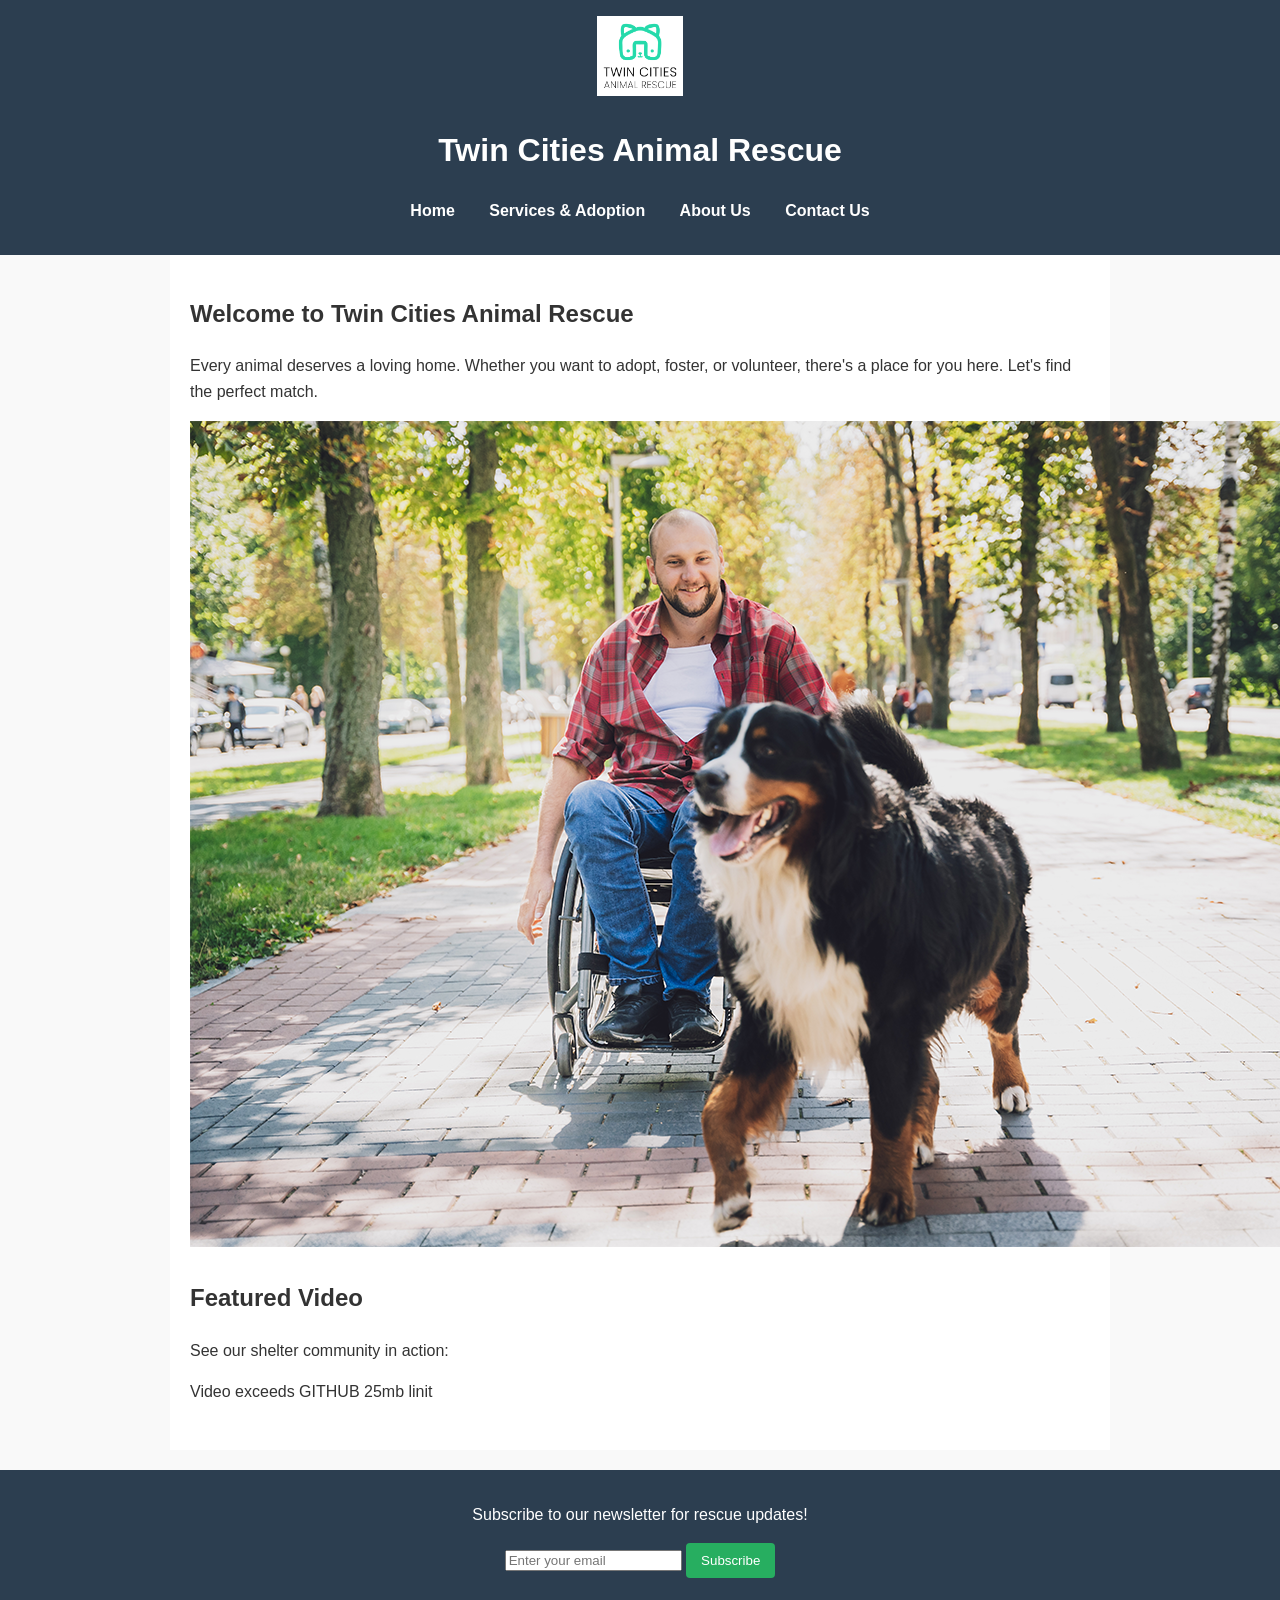
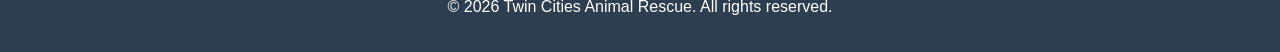
<file: index.html>
<!DOCTYPE html>
<html lang="en">
<head>
    <meta charset="UTF-8">
    <title>Twin Cities Animal Rescue - Home</title>
    <link rel="stylesheet" href="styles.css">
</head>
<body>
    <header>
        <img src="rescue-logo_c.png" alt="Twin Cities Animal Rescue Logo">
        <h1>Twin Cities Animal Rescue</h1>
        <nav>
            <ul>
                <li><a href="index.html">Home</a></li>
                <li><a href="services.html">Services & Adoption</a></li>
                <li><a href="about.html">About Us</a></li>
                <li><a href="contact.html">Contact Us</a></li>
            </ul>
        </nav>
    </header>
    <main>
        <section>
            <h2>Welcome to Twin Cities Animal Rescue</h2>
            <p>Every animal deserves a loving home. Whether you want to adopt, foster, or volunteer, there's a place for you here. Let's find the perfect match.</p>
            <picture>
                <source media="(min-width: 768px)" srcset="rescue-feature-large_c.png">
                <img src="rescue-feature-small_c.png" alt="Man in a wheelchair smiling while walking a Bernese Mountain Dog outdoors">
            </picture>
        </section>
        <section>
            <h2>Featured Video</h2>
            <p>See our shelter community in action:</p>
            <p>Video exceeds GITHUB 25mb linit</p>
        </section>
    </main>
    <footer>
        <p>Subscribe to our newsletter for rescue updates!</p>
        <input type="email" id="sub-email" placeholder="Enter your email">
        <button id="sub-btn" type="button">Subscribe</button>
        <p>&copy; 2026 Twin Cities Animal Rescue. All rights reserved.</p>
    </footer>

    <script>
        document.getElementById('sub-btn').addEventListener('click', function() {
            const emailInput = document.getElementById('sub-email').value;
            if (emailInput && emailInput.includes('@')) {
                alert('Thank you for subscribing, ' + emailInput + '!');
                document.getElementById('sub-email').value = '';
            } else {
                alert('Please enter a valid email address.');
            }
        });
    </script>
</body>
</html>
</file>
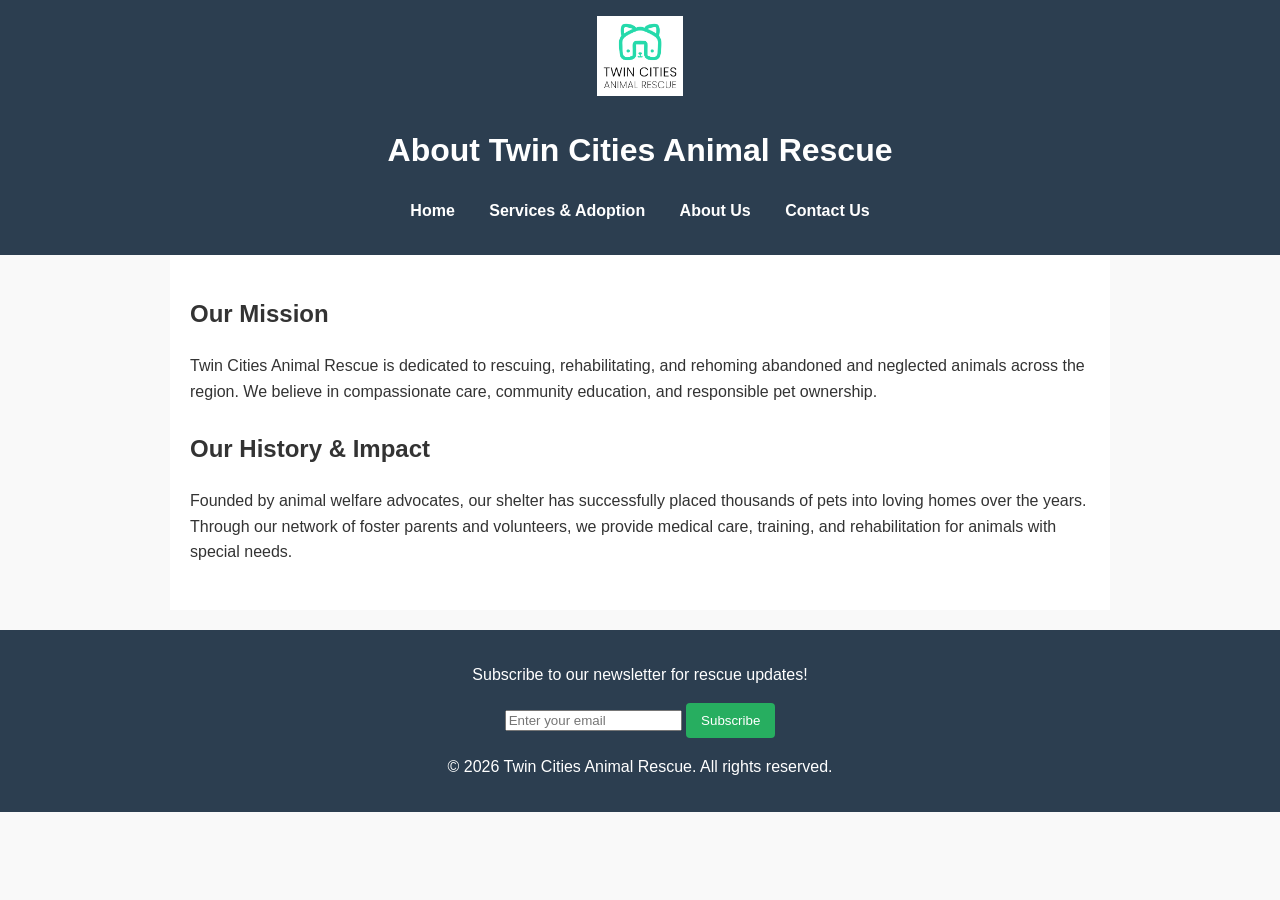
<file: about.html>
<!DOCTYPE html>
<html lang="en">
<head>
    <meta charset="UTF-8">
    <title>Twin Cities Animal Rescue - About Us</title>
    <link rel="stylesheet" href="styles.css">
</head>
<body>
    <header>
        <img src="rescue-logo_c.png" alt="Twin Cities Animal Rescue Logo">
        <h1>About Twin Cities Animal Rescue</h1>
        <nav>
            <ul>
                <li><a href="index.html">Home</a></li>
                <li><a href="services.html">Services & Adoption</a></li>
                <li><a href="about.html">About Us</a></li>
                <li><a href="contact.html">Contact Us</a></li>
            </ul>
        </nav>
    </header>
    <main>
        <section>
            <h2>Our Mission</h2>
            <p>Twin Cities Animal Rescue is dedicated to rescuing, rehabilitating, and rehoming abandoned and neglected animals across the region. We believe in compassionate care, community education, and responsible pet ownership.</p>
        </section>
        <section>
            <h2>Our History & Impact</h2>
            <p>Founded by animal welfare advocates, our shelter has successfully placed thousands of pets into loving homes over the years. Through our network of foster parents and volunteers, we provide medical care, training, and rehabilitation for animals with special needs.</p>
        </section>
    </main>
    <footer>
        <p>Subscribe to our newsletter for rescue updates!</p>
        <input type="email" id="sub-email" placeholder="Enter your email">
        <button id="sub-btn" type="button">Subscribe</button>
        <p>&copy; 2026 Twin Cities Animal Rescue. All rights reserved.</p>
    </footer>

    <script>
        document.getElementById('sub-btn').addEventListener('click', function() {
            const emailInput = document.getElementById('sub-email').value;
            if (emailInput && emailInput.includes('@')) {
                alert('Thank you for subscribing, ' + emailInput + '!');
                document.getElementById('sub-email').value = '';
            } else {
                alert('Please enter a valid email address.');
            }
        });
    </script>
</body>
</html>
</file>
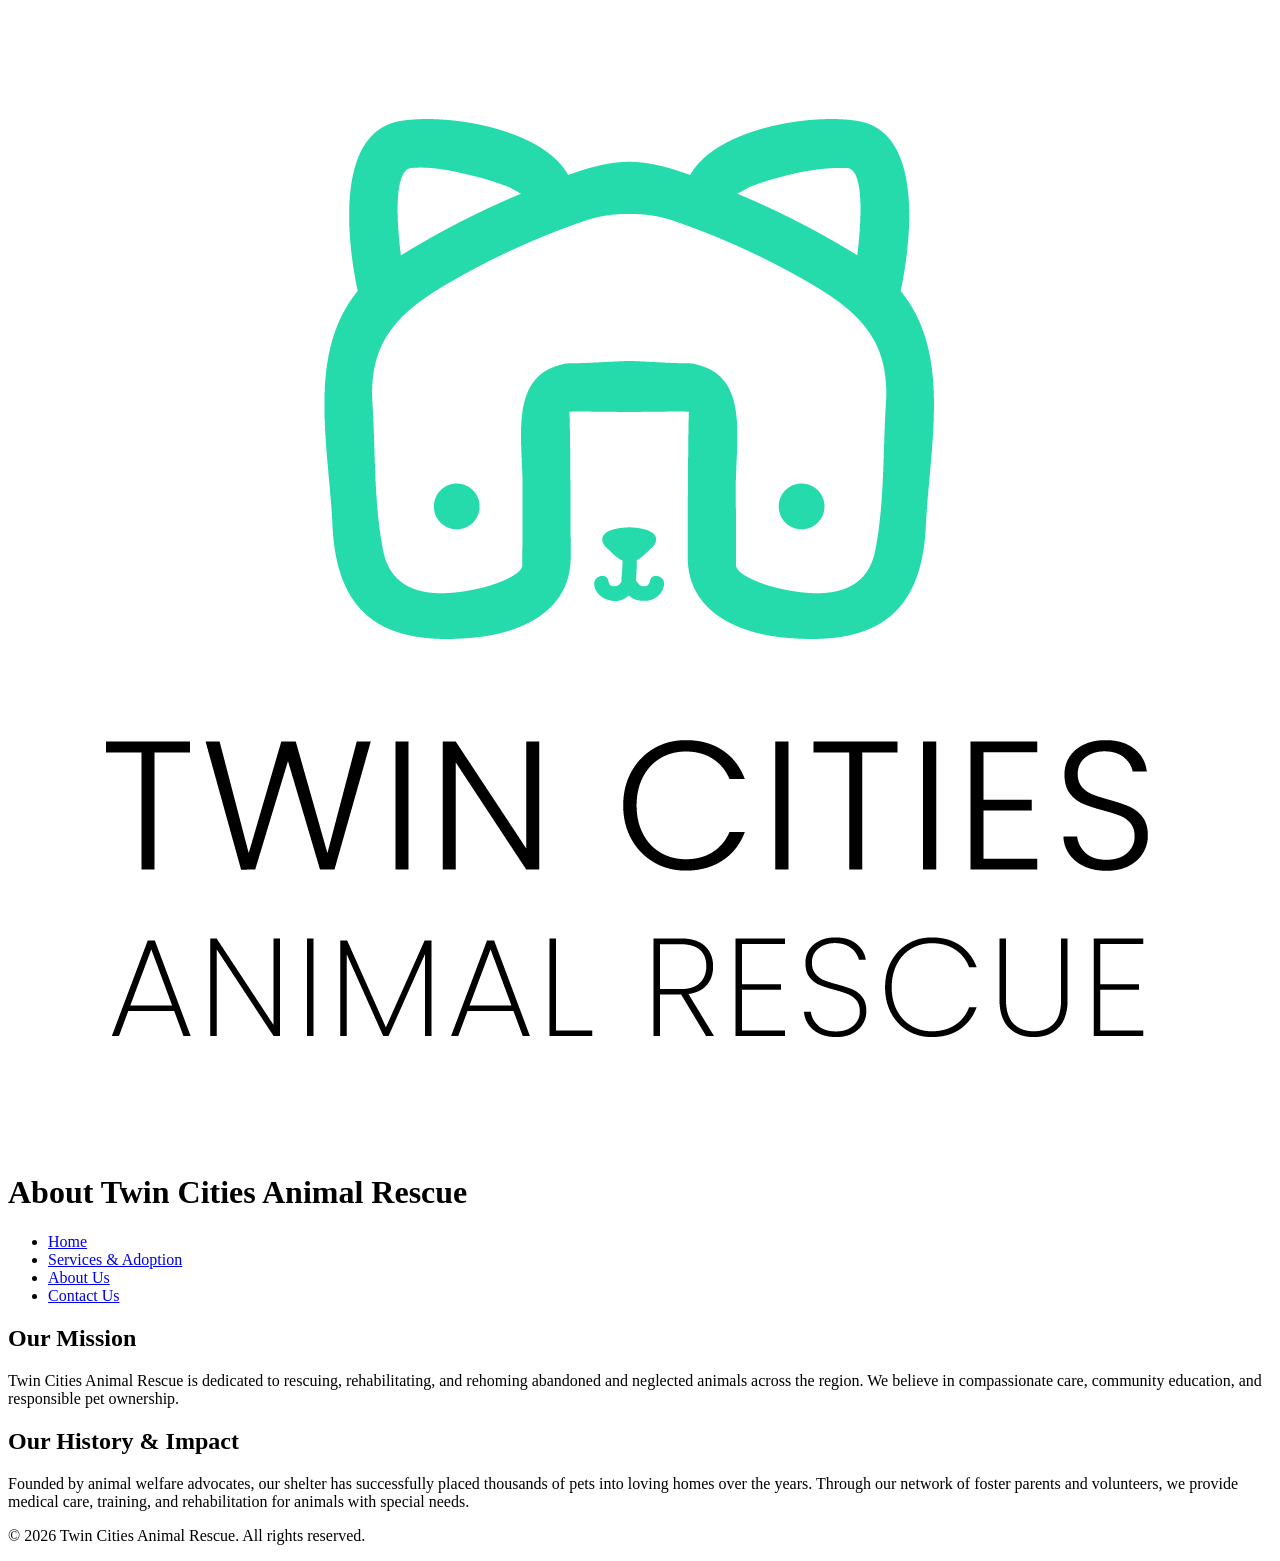
<file: about_v1.html>
<!DOCTYPE html>
<html lang="en">
<head>
    <meta charset="UTF-8">
    <title>Twin Cities Animal Rescue - About Us</title>
</head>
<body>
    <header>
        <img src="rescue-logo_c.png" alt="Twin Cities Animal Rescue Logo">
        <h1>About Twin Cities Animal Rescue</h1>
        <nav>
            <ul>
                <li><a href="index.html">Home</a></li>
                <li><a href="services.html">Services & Adoption</a></li>
                <li><a href="about.html">About Us</a></li>
                <li><a href="contact.html">Contact Us</a></li>
            </ul>
        </nav>
    </header>
    <main>
        <section>
            <h2>Our Mission</h2>
            <p>Twin Cities Animal Rescue is dedicated to rescuing, rehabilitating, and rehoming abandoned and neglected animals across the region. We believe in compassionate care, community education, and responsible pet ownership.</p>
        </section>
        <section>
            <h2>Our History & Impact</h2>
            <p>Founded by animal welfare advocates, our shelter has successfully placed thousands of pets into loving homes over the years. Through our network of foster parents and volunteers, we provide medical care, training, and rehabilitation for animals with special needs.</p>
        </section>
    </main>
    <footer>
        <p>&copy; 2026 Twin Cities Animal Rescue. All rights reserved.</p>
    </footer>
</body>
</html>
</file>
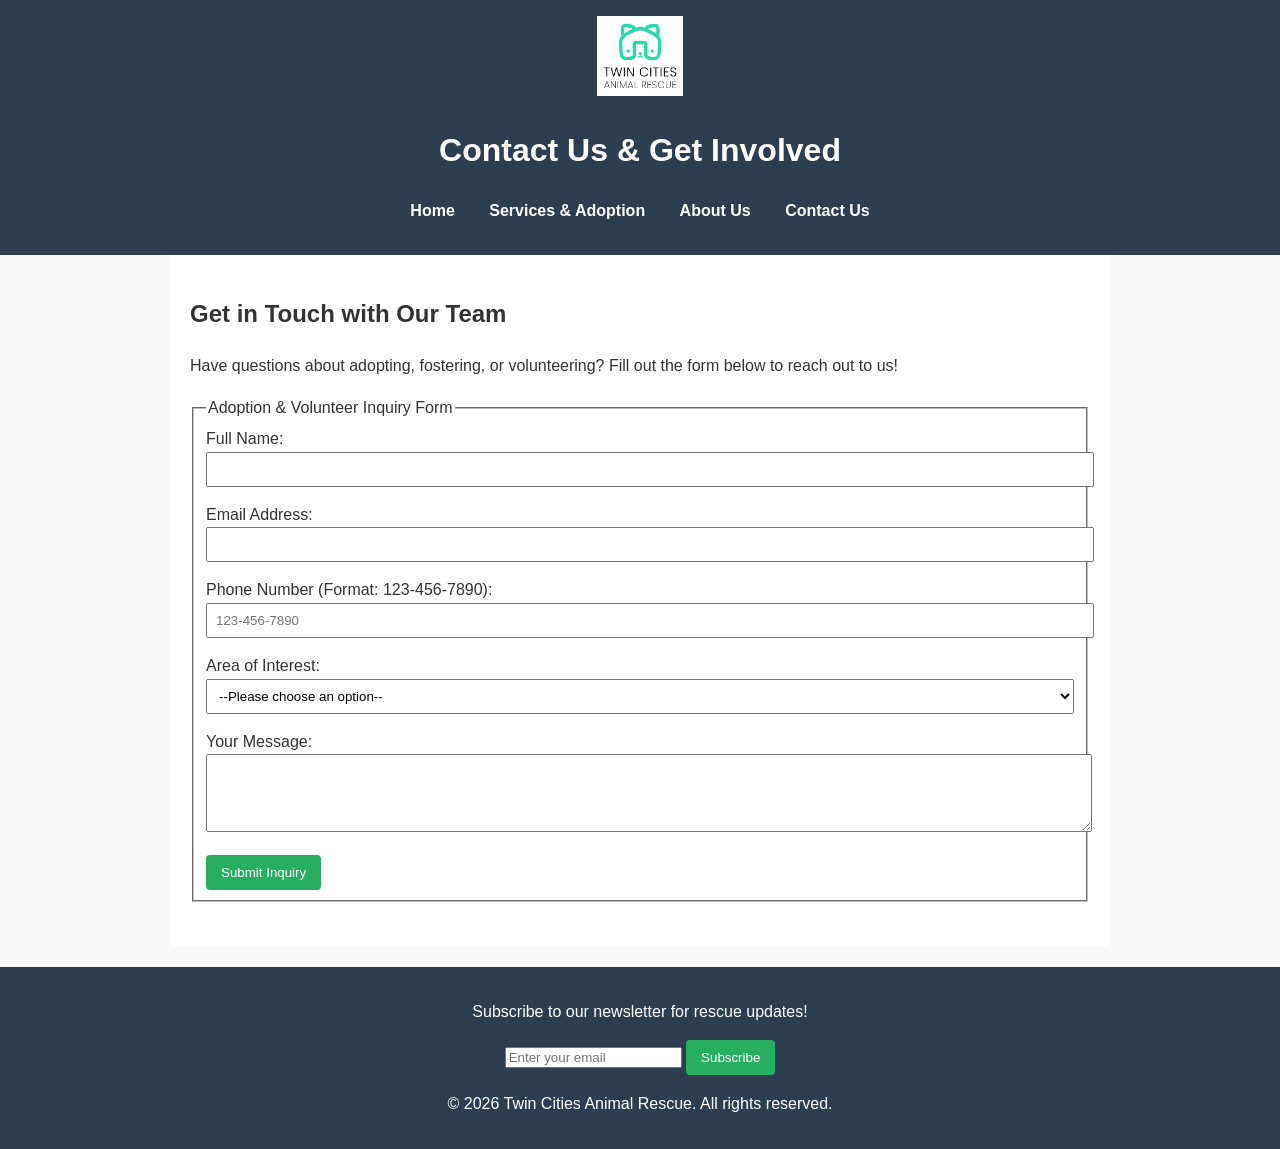
<file: contact.html>
<!DOCTYPE html>
<html lang="en">
<head>
    <meta charset="UTF-8">
    <title>Twin Cities Animal Rescue - Contact Us</title>
    <link rel="stylesheet" href="styles.css">
</head>
<body>
    <header>
        <img src="rescue-logo_c.png" alt="Twin Cities Animal Rescue Logo">
        <h1>Contact Us & Get Involved</h1>
        <nav>
            <ul>
                <li><a href="index.html">Home</a></li>
                <li><a href="services.html">Services & Adoption</a></li>
                <li><a href="about.html">About Us</a></li>
                <li><a href="contact.html">Contact Us</a></li>
            </ul>
        </nav>
    </header>
    <main>
        <section>
            <h2>Get in Touch with Our Team</h2>
            <p>Have questions about adopting, fostering, or volunteering? Fill out the form below to reach out to us!</p>
            
            <form id="inquiry-form" novalidate>
                <fieldset>
                    <legend>Adoption & Volunteer Inquiry Form</legend>
                    
                    <div style="margin-bottom: 15px;">
                        <label for="fullname">Full Name:</label><br>
                        <input type="text" id="fullname" name="fullname" style="width: 100%; padding: 8px;">
                        <span id="name-error" class="error-message"></span>
                    </div>

                    <div style="margin-bottom: 15px;">
                        <label for="email">Email Address:</label><br>
                        <input type="email" id="email" name="email" style="width: 100%; padding: 8px;">
                        <span id="email-error" class="error-message"></span>
                    </div>

                    <div style="margin-bottom: 15px;">
                        <label for="phone">Phone Number (Format: 123-456-7890):</label><br>
                        <input type="text" id="phone" name="phone" placeholder="123-456-7890" style="width: 100%; padding: 8px;">
                        <span id="phone-error" class="error-message"></span>
                    </div>

                    <div style="margin-bottom: 15px;">
                        <label for="interest">Area of Interest:</label><br>
                        <select id="interest" name="interest" style="width: 100%; padding: 8px;">
                            <option value="">--Please choose an option--</option>
                            <option value="adopt">Adoption</option>
                            <option value="foster">Fostering</option>
                            <option value="volunteer">Volunteering</option>
                        </select>
                        <span id="interest-error" class="error-message"></span>
                    </div>

                    <div style="margin-bottom: 15px;">
                        <label for="message">Your Message:</label><br>
                        <textarea id="message" name="message" rows="4" style="width: 100%; padding: 8px;"></textarea>
                        <span id="message-error" class="error-message"></span>
                    </div>

                    <div>
                        <button type="submit">Submit Inquiry</button>
                    </div>
                </fieldset>
            </form>
        </section>
    </main>
    <footer>
        <p>Subscribe to our newsletter for rescue updates!</p>
        <input type="email" id="sub-email" placeholder="Enter your email">
        <button id="sub-btn" type="button">Subscribe</button>
        <p>&copy; 2026 Twin Cities Animal Rescue. All rights reserved.</p>
    </footer>

    <script>
        // Pre-fill form fields from localStorage if available
        window.onload = function() {
            const savedInquiry = JSON.parse(localStorage.getItem('savedInquiryData'));
            if (savedInquiry) {
                document.getElementById('fullname').value = savedInquiry.name || '';
                document.getElementById('email').value = savedInquiry.email || '';
                document.getElementById('phone').value = savedInquiry.phone || '';
                document.getElementById('interest').value = savedInquiry.interest || '';
            }
        };

        // Form submission and validation function
        document.getElementById('inquiry-form').addEventListener('submit', function(event) {
            event.preventDefault();
            
            let isValid = true;

            // Clear previous errors
            document.querySelectorAll('.error-message').forEach(el => el.textContent = '');
            document.querySelectorAll('input, select, textarea').forEach(el => el.classList.remove('error'));

            // Validation 1: Required Full Name Check
            const nameField = document.getElementById('fullname');
            if (!nameField.value.trim()) {
                document.getElementById('name-error').textContent = 'Error: Full name is required.';
                nameField.classList.add('error');
                isValid = false;
            }

            // Validation 2: Email Format Check (@ symbol and domain)
            const emailField = document.getElementById('email');
            const emailValue = emailField.value.trim();
            if (!emailValue || !emailValue.includes('@') || !emailValue.includes('.')) {
                document.getElementById('email-error').textContent = 'Error: Please enter a valid email address containing "@" and a domain.';
                emailField.classList.add('error');
                isValid = false;
            }

            // Validation 3: Phone Pattern Check (123-456-7890)
            const phoneField = document.getElementById('phone');
            const phoneRegex = /^\d{3}-\d{3}-\d{4}$/;
            if (!phoneRegex.test(phoneField.value.trim())) {
                document.getElementById('phone-error').textContent = 'Error: Phone number must follow the format 123-456-7890.';
                phoneField.classList.add('error');
                isValid = false;
            }

            if (isValid) {
                const inquiryData = {
                    name: nameField.value,
                    email: emailValue,
                    phone: phoneField.value,
                    interest: document.getElementById('interest').value,
                    message: document.getElementById('message').value
                };

                // Save to localStorage
                localStorage.setItem('savedInquiryData', JSON.stringify(inquiryData));
                alert('Thank you, ' + inquiryData.name + '! Your inquiry has been successfully validated and stored locally.');
                this.reset();
            } else {
                alert('Please correct the highlighted errors before submitting the form.');
            }
        });

        document.getElementById('sub-btn').addEventListener('click', function() {
            const emailInput = document.getElementById('sub-email').value;
            if (emailInput && emailInput.includes('@')) {
                alert('Thank you for subscribing, ' + emailInput + '!');
                document.getElementById('sub-email').value = '';
            } else {
                alert('Please enter a valid email address.');
            }
        });
    </script>
</body>
</html>
</file>
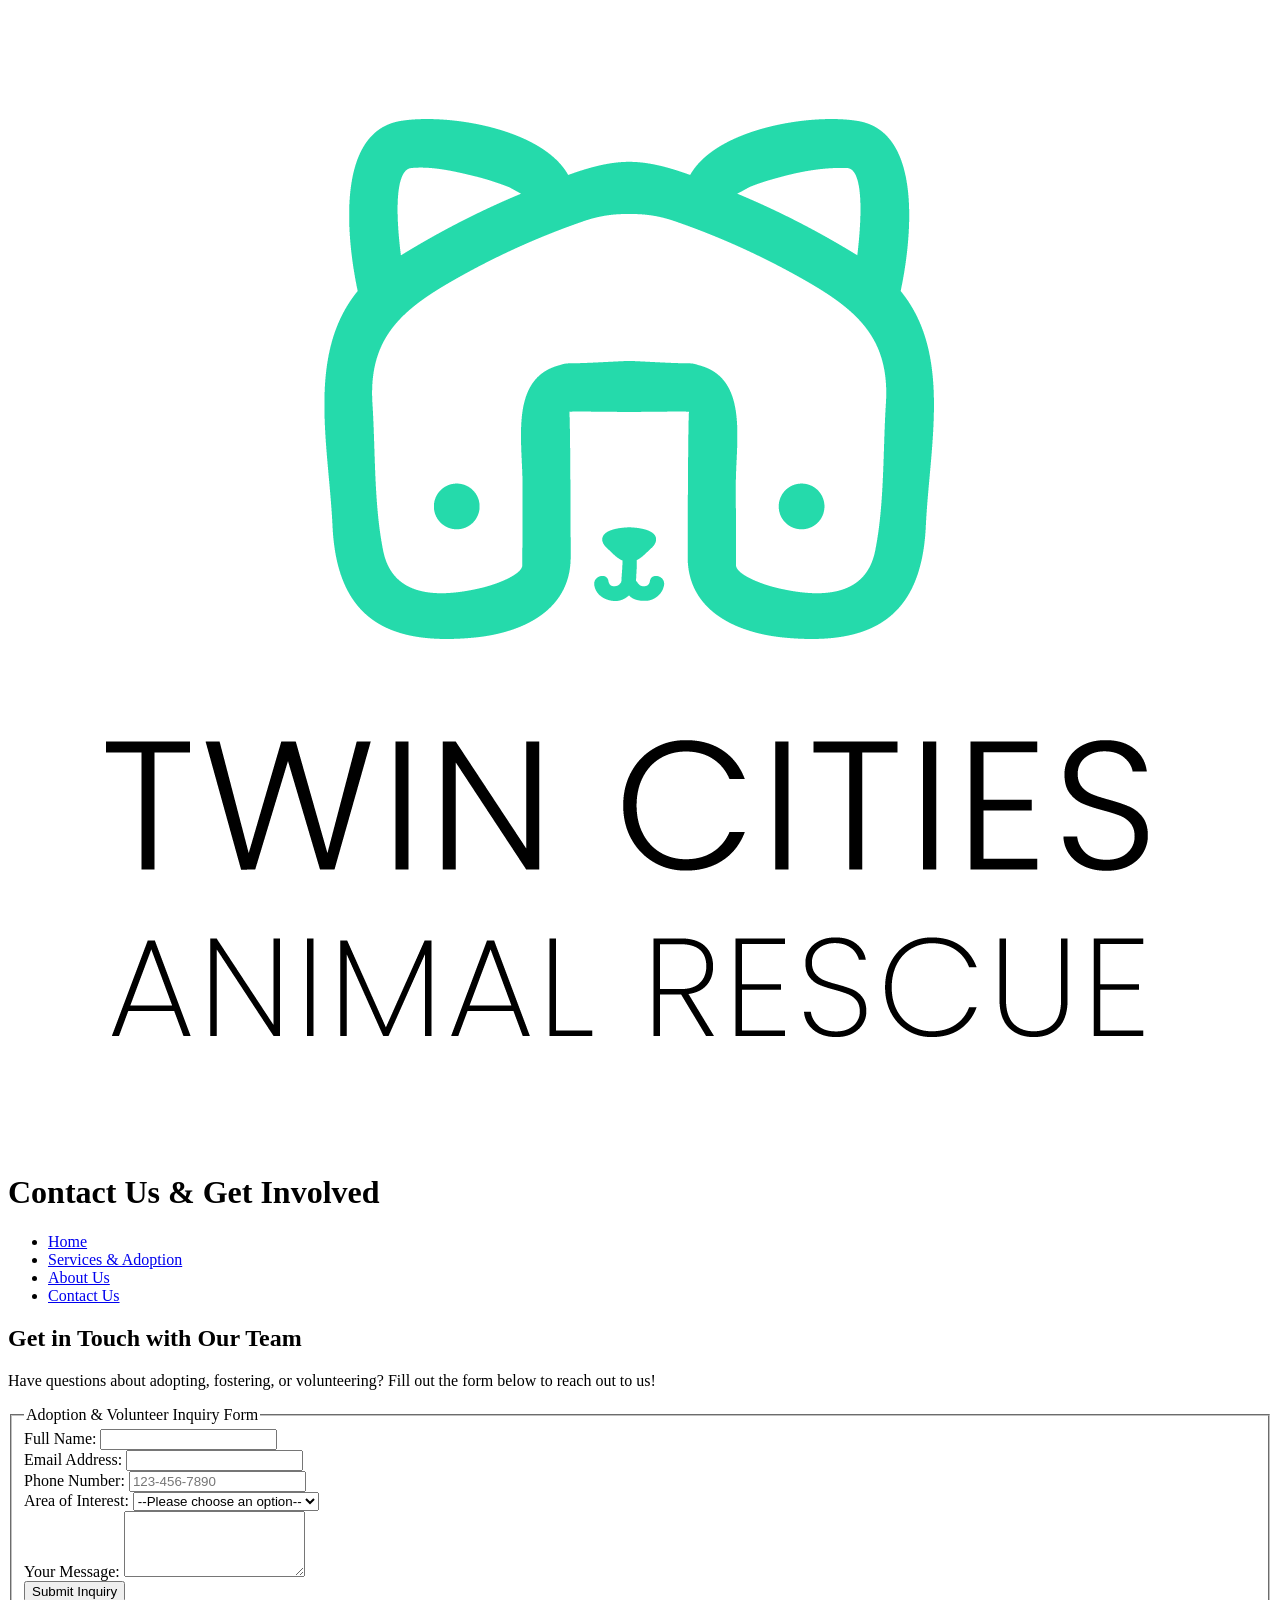
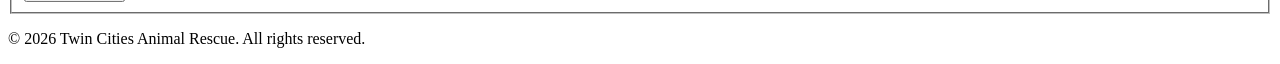
<file: contact_v1.html>
<!DOCTYPE html>
<html lang="en">
<head>
    <meta charset="UTF-8">
    <title>Twin Cities Animal Rescue - Contact Us</title>
</head>
<body>
    <header>
        <img src="rescue-logo_c.png" alt="Twin Cities Animal Rescue Logo">
        <h1>Contact Us & Get Involved</h1>
        <nav>
            <ul>
                <li><a href="index.html">Home</a></li>
                <li><a href="services.html">Services & Adoption</a></li>
                <li><a href="about.html">About Us</a></li>
                <li><a href="contact.html">Contact Us</a></li>
            </ul>
        </nav>
    </header>
    <main>
        <section>
            <h2>Get in Touch with Our Team</h2>
            <p>Have questions about adopting, fostering, or volunteering? Fill out the form below to reach out to us!</p>
            <form action="#" method="POST">
                <fieldset>
                    <legend>Adoption & Volunteer Inquiry Form</legend>
                    
                    <div>
                        <label for="fullname">Full Name:</label>
                        <input type="text" id="fullname" name="fullname" required>
                    </div>

                    <div>
                        <label for="email">Email Address:</label>
                        <input type="email" id="email" name="email" required>
                    </div>

                    <div>
                        <label for="phone">Phone Number:</label>
                        <input type="tel" id="phone" name="phone" pattern="[0-9]{3}-[0-9]{3}-[0-9]{4}" placeholder="123-456-7890" required>
                    </div>

                    <div>
                        <label for="interest">Area of Interest:</label>
                        <select id="interest" name="interest" required>
                            <option value="">--Please choose an option--</option>
                            <option value="adopt">Adoption</option>
                            <option value="foster">Fostering</option>
                            <option value="volunteer">Volunteering</option>
                        </select>
                    </div>

                    <div>
                        <label for="message">Your Message:</label>
                        <textarea id="message" name="message" rows="4" required></textarea>
                    </div>

                    <div>
                        <button type="submit">Submit Inquiry</button>
                    </div>
                </fieldset>
            </form>
        </section>
    </main>
    <footer>
        <p>&copy; 2026 Twin Cities Animal Rescue. All rights reserved.</p>
    </footer>
</body>
</html>
</file>
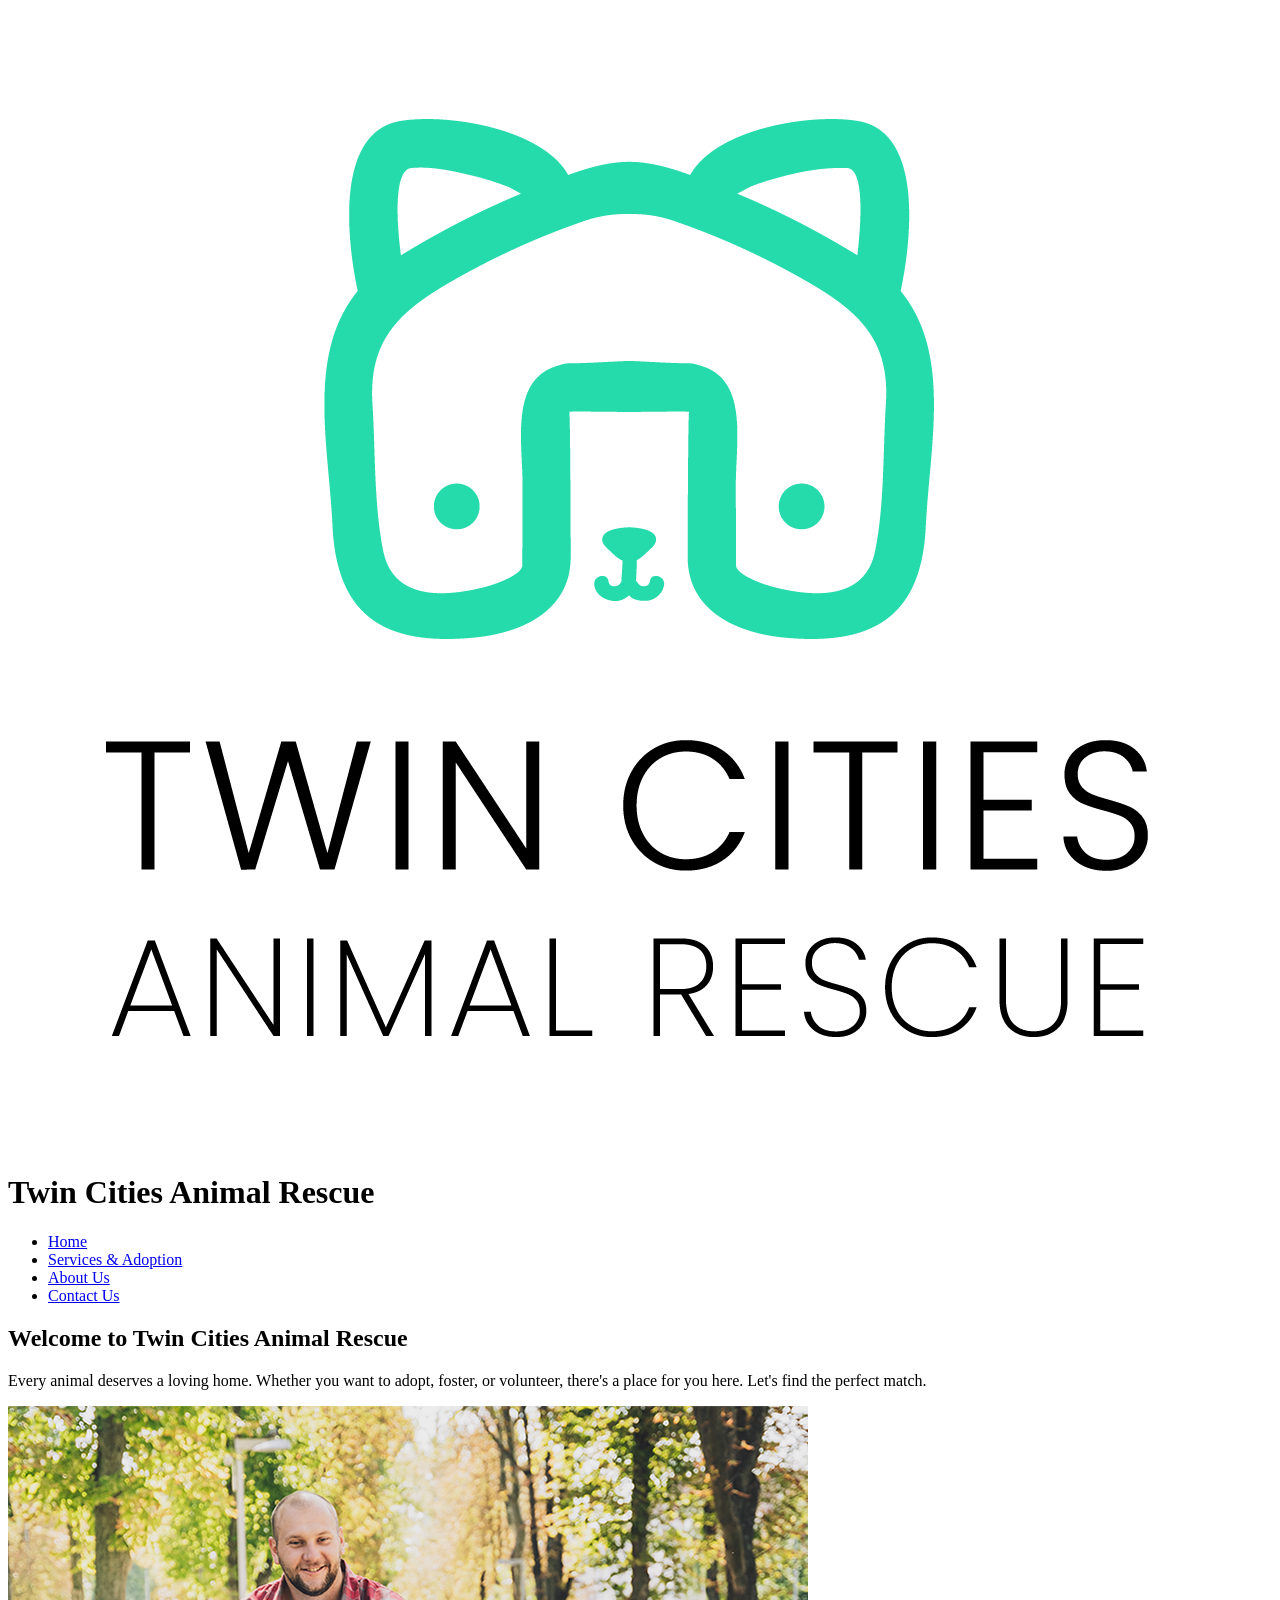
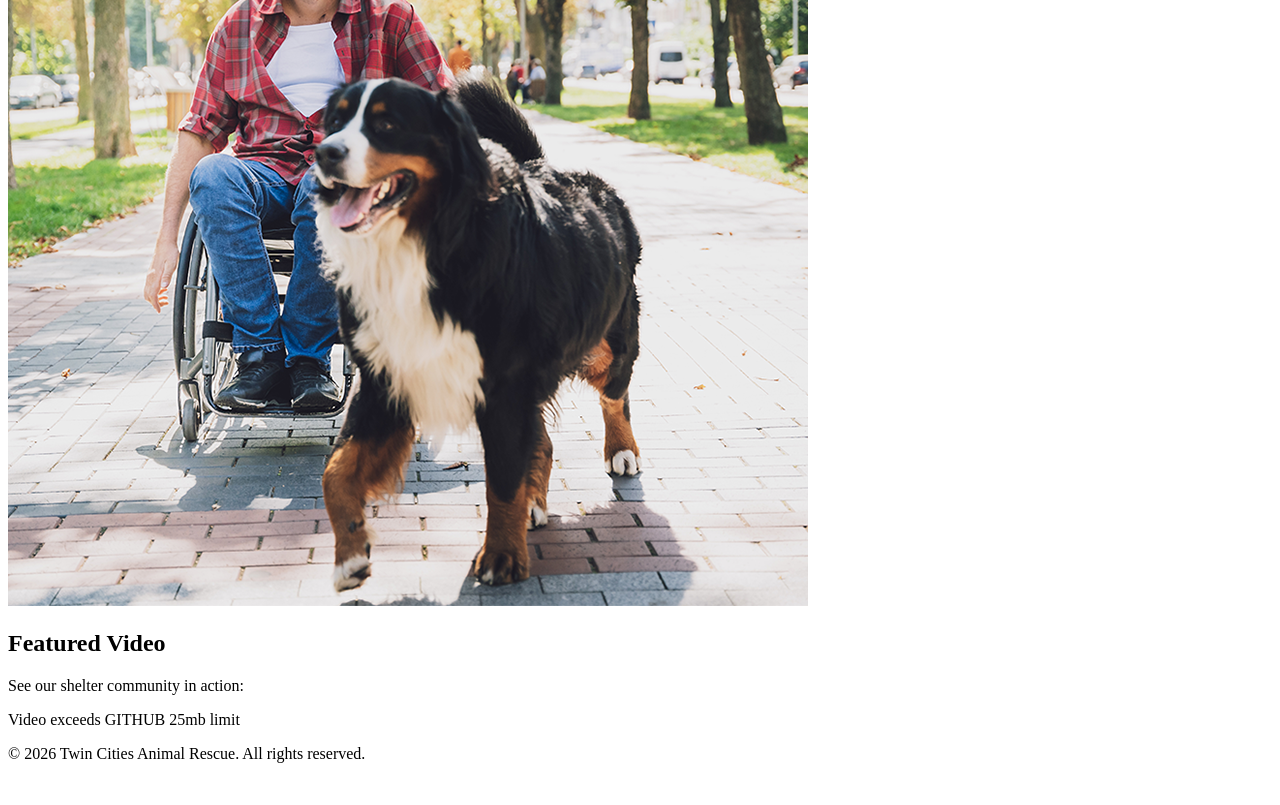
<file: index_v1.html>
<!DOCTYPE html>
<html lang="en">
<head>
    <meta charset="UTF-8">
    <title>Twin Cities Animal Rescue - Home</title>
</head>
<body>
    <header>
        <img src="rescue-logo_c.png" alt="Twin Cities Animal Rescue Logo">
        <h1>Twin Cities Animal Rescue</h1>
        <nav>
            <ul>
                <li><a href="index.html">Home</a></li>
                <li><a href="services.html">Services & Adoption</a></li>
                <li><a href="about.html">About Us</a></li>
                <li><a href="contact.html">Contact Us</a></li>
            </ul>
        </nav>
    </header>
    <main>
        <section>
            <h2>Welcome to Twin Cities Animal Rescue</h2>
            <p>Every animal deserves a loving home. Whether you want to adopt, foster, or volunteer, there's a place for you here. Let's find the perfect match.</p>
            <picture>
                <source media="(min-width: 768px)" srcset="rescue-feature-large_c.png">
                <img src="rescue-feature-small_c.png" alt="Man in a wheelchair smiling while walking a Bernese Mountain Dog outdoors">
            </picture>
        </section>
        <section>
            <h2>Featured Video</h2>
            <p>See our shelter community in action:</p>
            <p>Video exceeds GITHUB 25mb limit</p>
        </section>
    </main>
    <footer>
        <p>&copy; 2026 Twin Cities Animal Rescue. All rights reserved.</p>
    </footer>
</body>
</html>
</file>
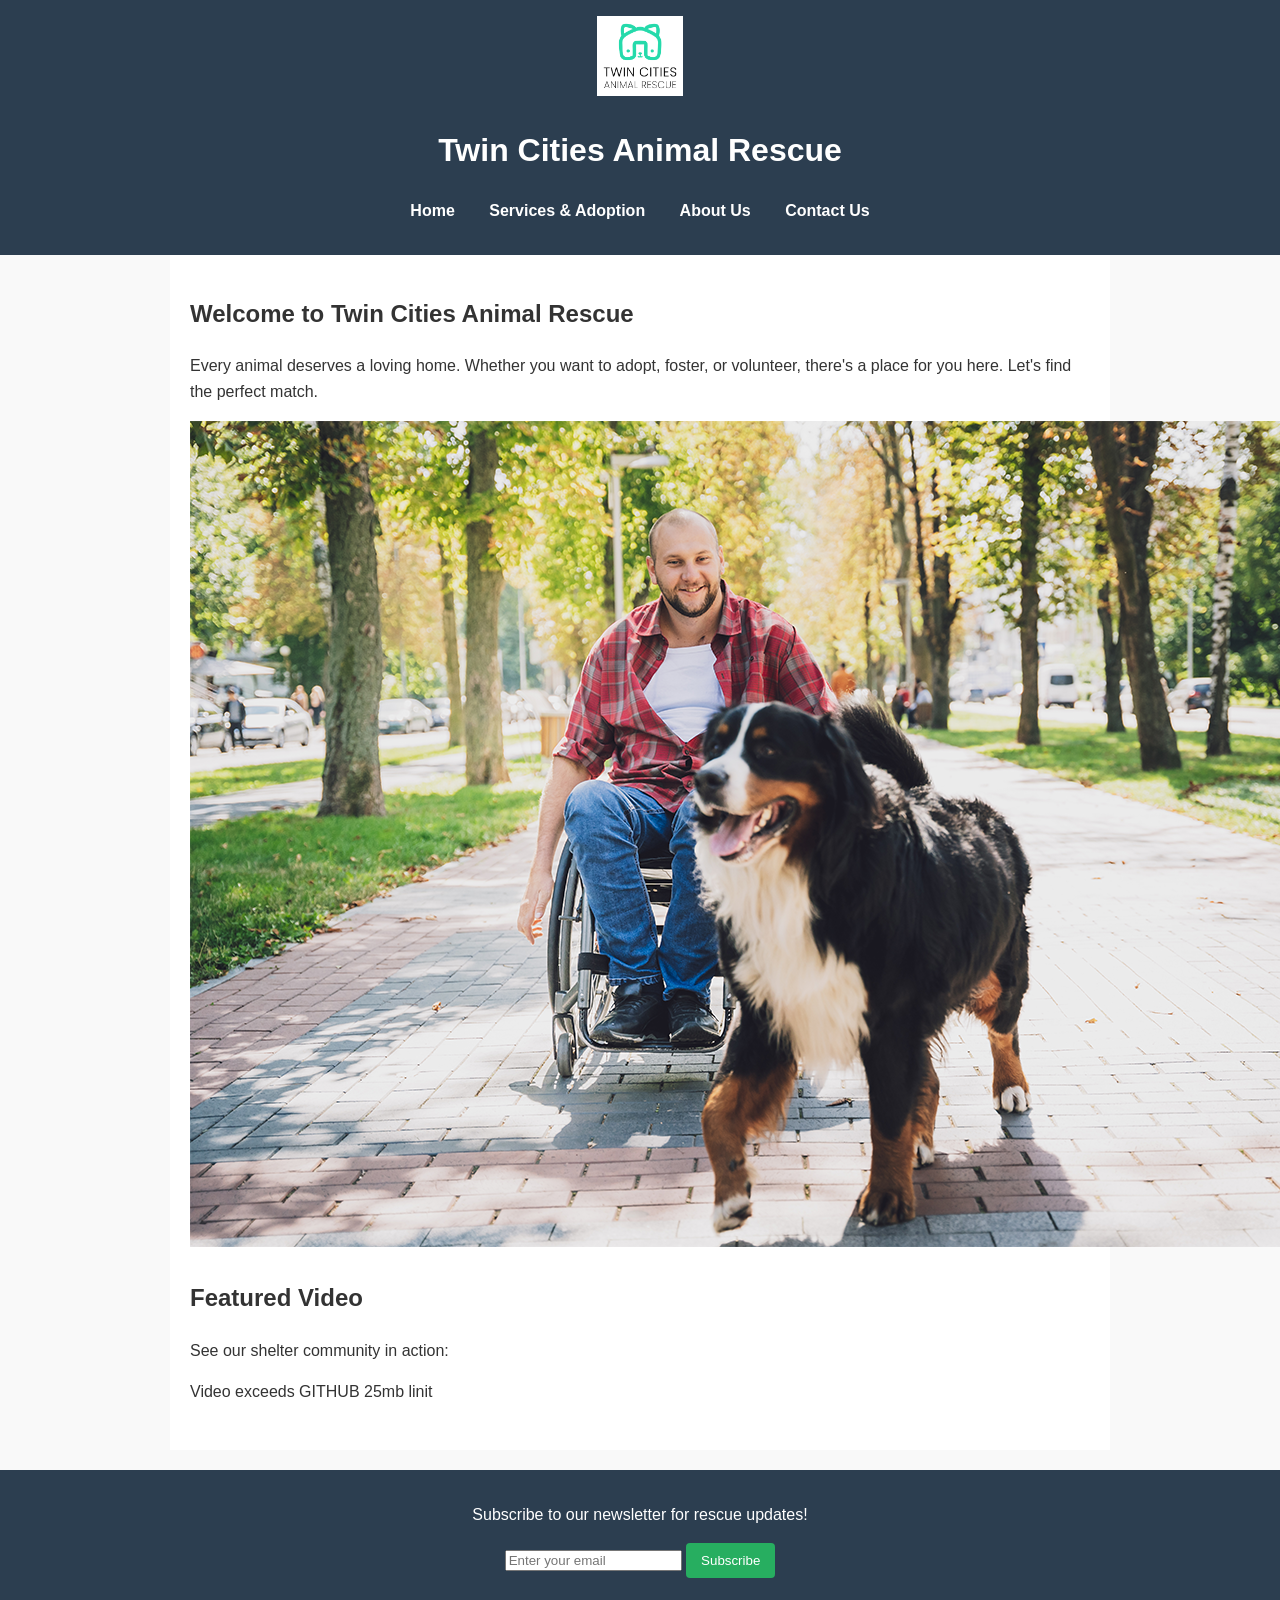
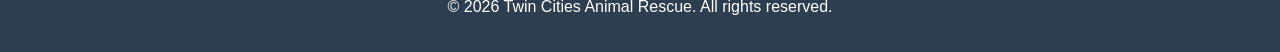
<file: index_v2.html>
<!DOCTYPE html>
<html lang="en">
<head>
    <meta charset="UTF-8">
    <title>Twin Cities Animal Rescue - Home</title>
    <link rel="stylesheet" href="styles.css">
</head>
<body>
    <header>
        <img src="rescue-logo_c.png" alt="Twin Cities Animal Rescue Logo">
        <h1>Twin Cities Animal Rescue</h1>
        <nav>
            <ul>
                <li><a href="index.html">Home</a></li>
                <li><a href="services.html">Services & Adoption</a></li>
                <li><a href="about.html">About Us</a></li>
                <li><a href="contact.html">Contact Us</a></li>
            </ul>
        </nav>
    </header>
    <main>
        <section>
            <h2>Welcome to Twin Cities Animal Rescue</h2>
            <p>Every animal deserves a loving home. Whether you want to adopt, foster, or volunteer, there's a place for you here. Let's find the perfect match.</p>
            <picture>
                <source media="(min-width: 768px)" srcset="rescue-feature-large_c.png">
                <img src="rescue-feature-small_c.png" alt="Man in a wheelchair smiling while walking a Bernese Mountain Dog outdoors">
            </picture>
        </section>
        <section>
            <h2>Featured Video</h2>
            <p>See our shelter community in action:</p>
            <p>Video exceeds GITHUB 25mb linit</p>
        </section>
    </main>
    <footer>
        <p>Subscribe to our newsletter for rescue updates!</p>
        <input type="email" id="sub-email" placeholder="Enter your email">
        <button id="sub-btn">Subscribe</button>
        <p>&copy; 2026 Twin Cities Animal Rescue. All rights reserved.</p>
    </footer>

    <script>
        document.getElementById('sub-btn').addEventListener('click', function() {
            const emailInput = document.getElementById('sub-email').value;
            if (emailInput) {
                alert('Thank you for subscribing, ' + emailInput + '!');
                document.getElementById('sub-email').value = '';
            } else {
                alert('Please enter a valid email address.');
            }
        });
    </script>
</body>
</html>
</file>
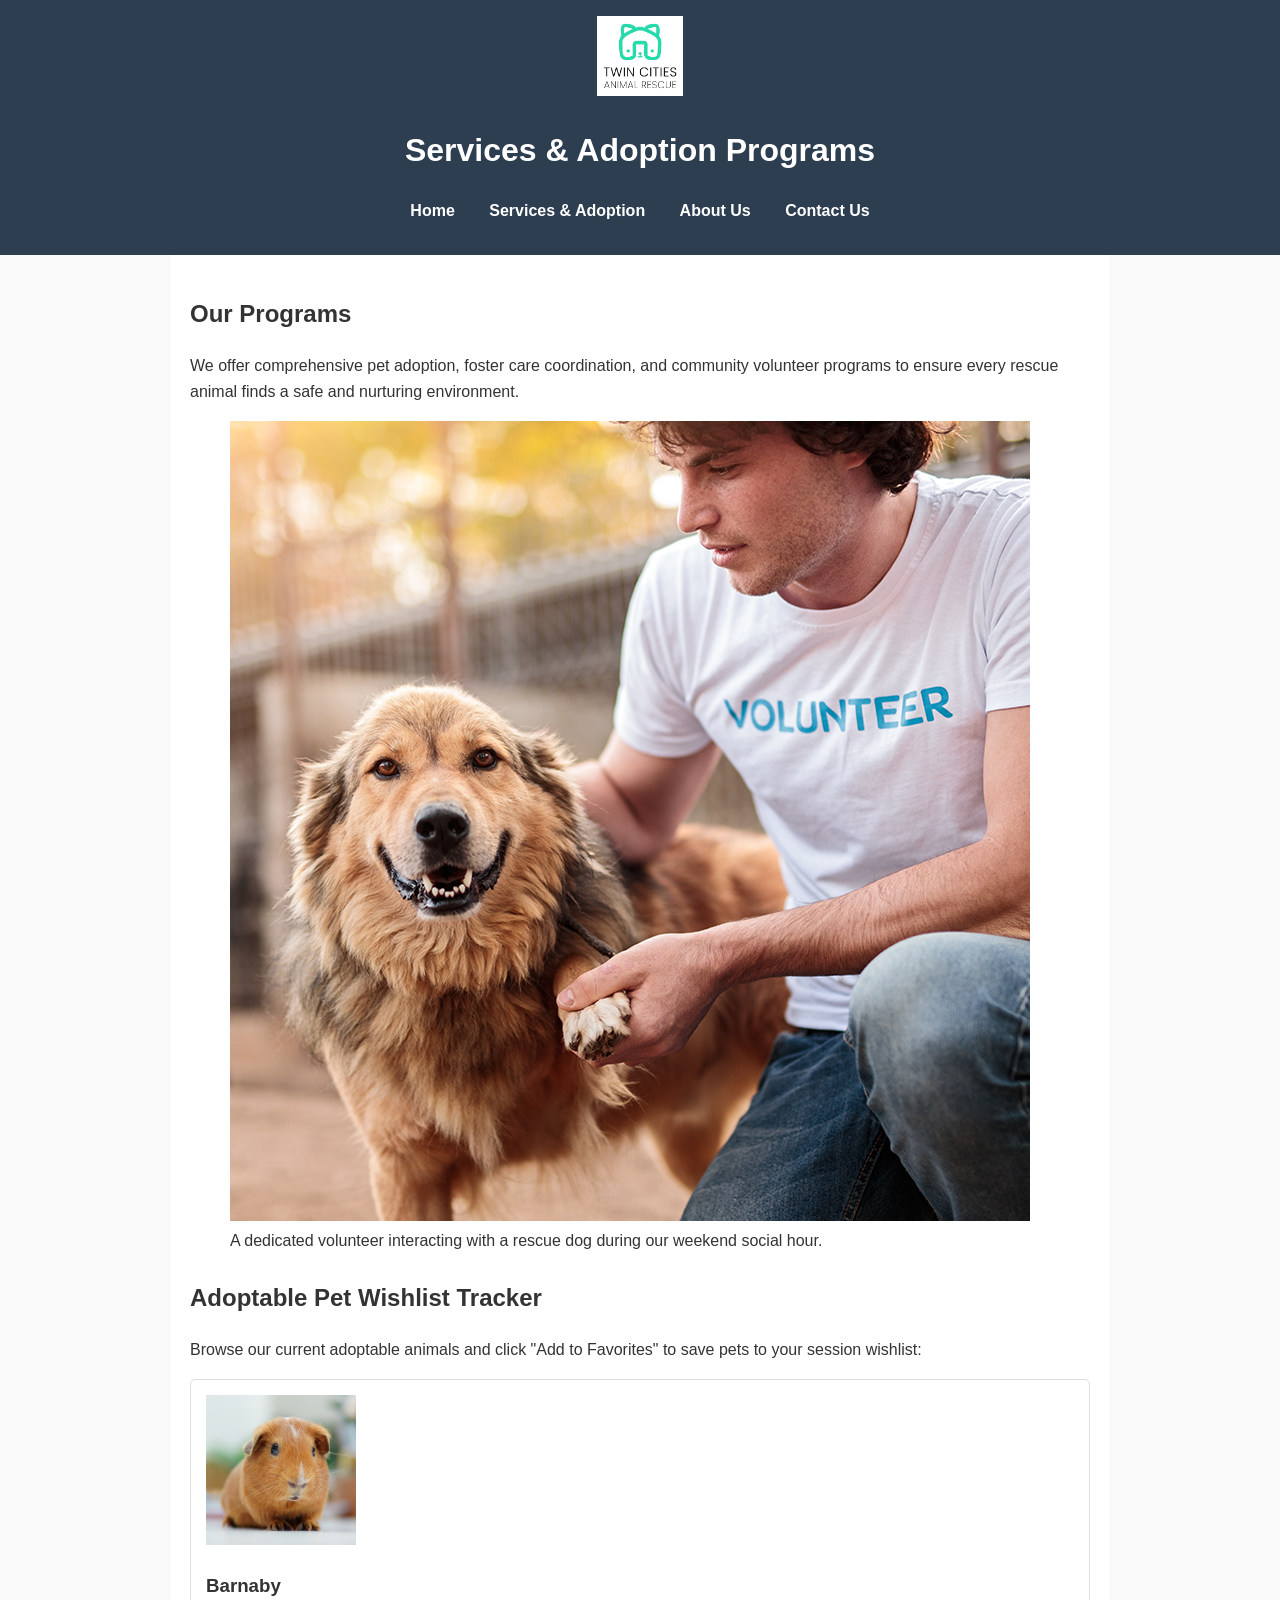
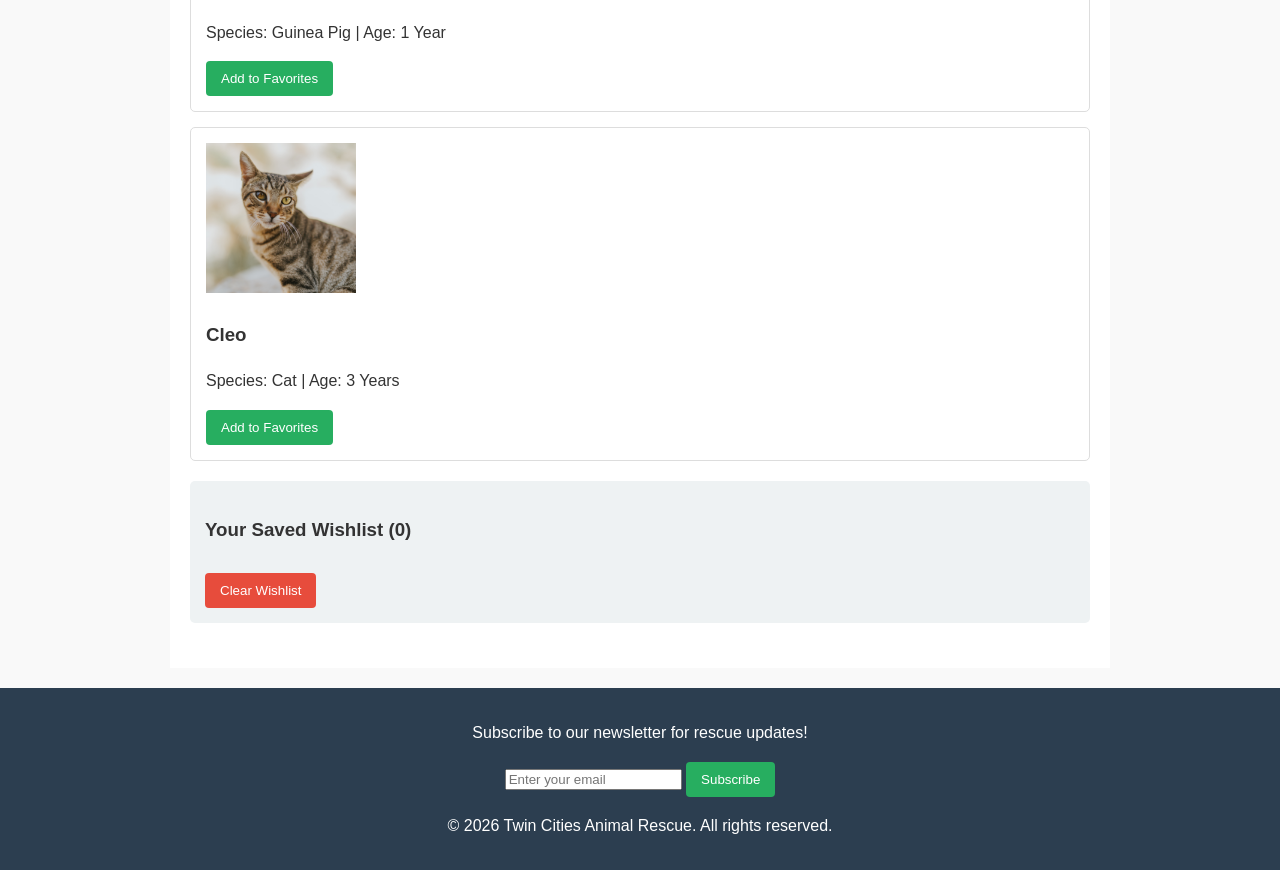
<file: services.html>
<!DOCTYPE html>
<html lang="en">
<head>
    <meta charset="UTF-8">
    <title>Twin Cities Animal Rescue - Services & Adoption</title>
    <link rel="stylesheet" href="styles.css">
</head>
<body>
    <header>
        <img src="rescue-logo_c.png" alt="Twin Cities Animal Rescue Logo">
        <h1>Services & Adoption Programs</h1>
        <nav>
            <ul>
                <li><a href="index.html">Home</a></li>
                <li><a href="services.html">Services & Adoption</a></li>
                <li><a href="about.html">About Us</a></li>
                <li><a href="contact.html">Contact Us</a></li>
            </ul>
        </nav>
    </header>
    <main>
        <section>
            <h2>Our Programs</h2>
            <p>We offer comprehensive pet adoption, foster care coordination, and community volunteer programs to ensure every rescue animal finds a safe and nurturing environment.</p>
            <figure>
                <img src="rescue-volunteer_c.png" alt="Volunteer wearing a white shirt interacting gently with a fluffy rescue dog">
                <figcaption>A dedicated volunteer interacting with a rescue dog during our weekend social hour.</figcaption>
            </figure>
        </section>
        
        <section>
            <h2>Adoptable Pet Wishlist Tracker</h2>
            <p>Browse our current adoptable animals and click "Add to Favorites" to save pets to your session wishlist:</p>
            
            <div id="pet-catalog">
                <!-- Dynamically populated or static cards with objects/arrays -->
                <div class="pet-card" style="border: 1px solid #ddd; padding: 15px; margin-bottom: 15px; border-radius: 5px;">
                    <img src="rescue-pet_c.png" alt="Brown and white guinea pig looking alertly at the camera" width="150">
                    <h3>Barnaby</h3>
                    <p>Species: Guinea Pig | Age: 1 Year</p>
                    <button type="button" onclick="addPetToWishlist('Barnaby')">Add to Favorites</button>
                </div>
                
                <div class="pet-card" style="border: 1px solid #ddd; padding: 15px; margin-bottom: 15px; border-radius: 5px;">
                    <img src="rescue-pet-spotlight_c.png" alt="Tabby cat with striking green and amber eyes" width="150">
                    <h3>Cleo</h3>
                    <p>Species: Cat | Age: 3 Years</p>
                    <button type="button" onclick="addPetToWishlist('Cleo')">Add to Favorites</button>
                </div>
            </div>

            <div style="margin-top: 20px; background: #eef2f3; padding: 15px; border-radius: 5px;">
                <h3>Your Saved Wishlist (<span id="wishlist-count">0</span>)</h3>
                <ul id="wishlist-display"></ul>
                <button type="button" onclick="clearWishlist()" style="background-color: #e74c3c; margin-top: 10px;">Clear Wishlist</button>
            </div>
        </section>
    </main>
    <footer>
        <p>Subscribe to our newsletter for rescue updates!</p>
        <input type="email" id="sub-email" placeholder="Enter your email">
        <button id="sub-btn" type="button">Subscribe</button>
        <p>&copy; 2026 Twin Cities Animal Rescue. All rights reserved.</p>
    </footer>

    <script>
        // Data structure 1: Array of pet objects
        const shelterPets = [
            { id: 1, name: 'Barnaby', species: 'Guinea Pig' },
            { id: 2, name: 'Cleo', species: 'Cat' }
        ];

        // Data structure 2: Array managing user's session wishlist
        let userWishlist = JSON.parse(sessionStorage.getItem('userWishlist')) || [];

        function renderWishlist() {
            const listElement = document.getElementById('wishlist-display');
            const countElement = document.getElementById('wishlist-count');
            listElement.innerHTML = '';
            
            userWishlist.forEach((petName, index) => {
                const li = document.createElement('li');
                li.textContent = petName;
                listElement.appendChild(li);
            });
            countElement.textContent = userWishlist.length;
        }

        function addPetToWishlist(petName) {
            if (!userWishlist.includes(petName)) {
                userWishlist.push(petName);
                sessionStorage.setItem('userWishlist', JSON.stringify(userWishlist));
                renderWishlist();
                alert(petName + ' has been successfully added to your adoption wishlist!');
            } else {
                alert(petName + ' is already in your wishlist.');
            }
        }

        function clearWishlist() {
            userWishlist = [];
            sessionStorage.removeItem('userWishlist');
            renderWishlist();
            alert('Your wishlist has been cleared.');
        }

        // Load session data on page start
        window.onload = function() {
            renderWishlist();
        };

        document.getElementById('sub-btn').addEventListener('click', function() {
            const emailInput = document.getElementById('sub-email').value;
            if (emailInput && emailInput.includes('@')) {
                alert('Thank you for subscribing, ' + emailInput + '!');
                document.getElementById('sub-email').value = '';
            } else {
                alert('Please enter a valid email address.');
            }
        });
    </script>
</body>
</html>
</file>
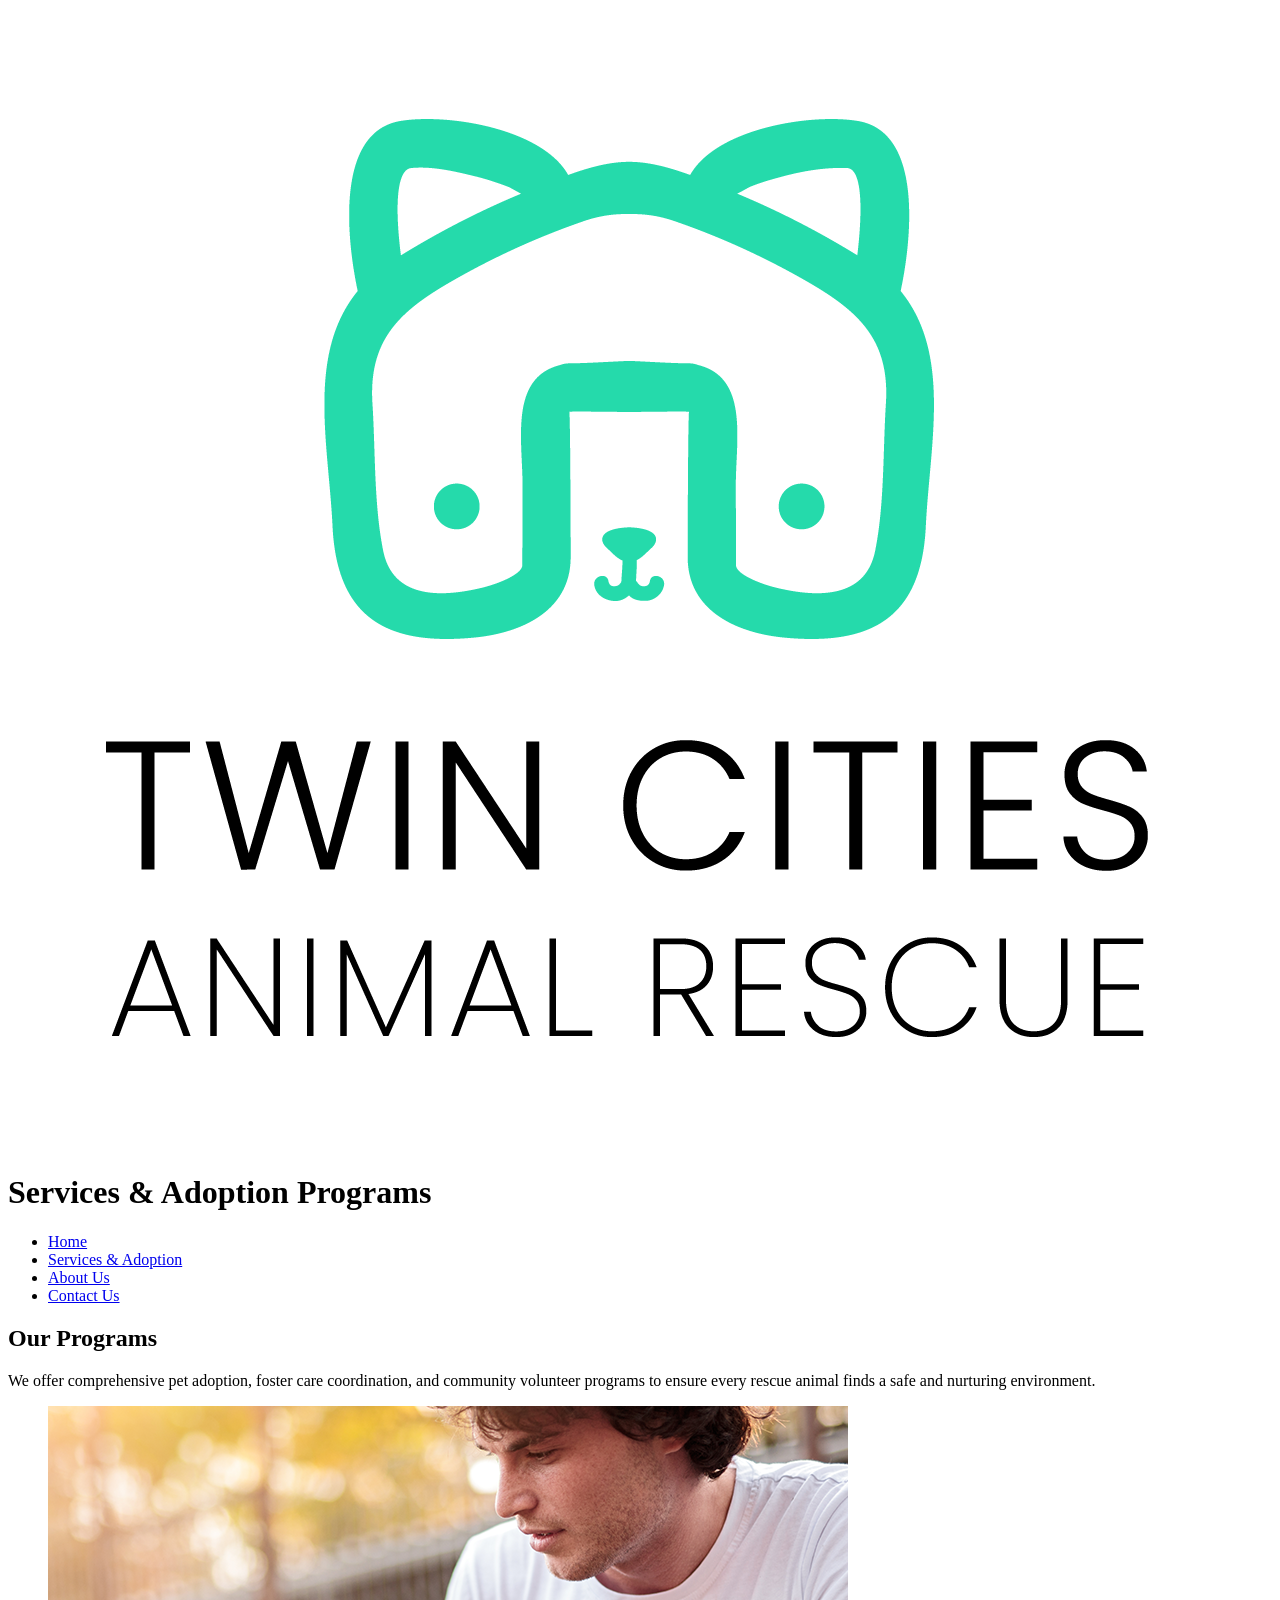
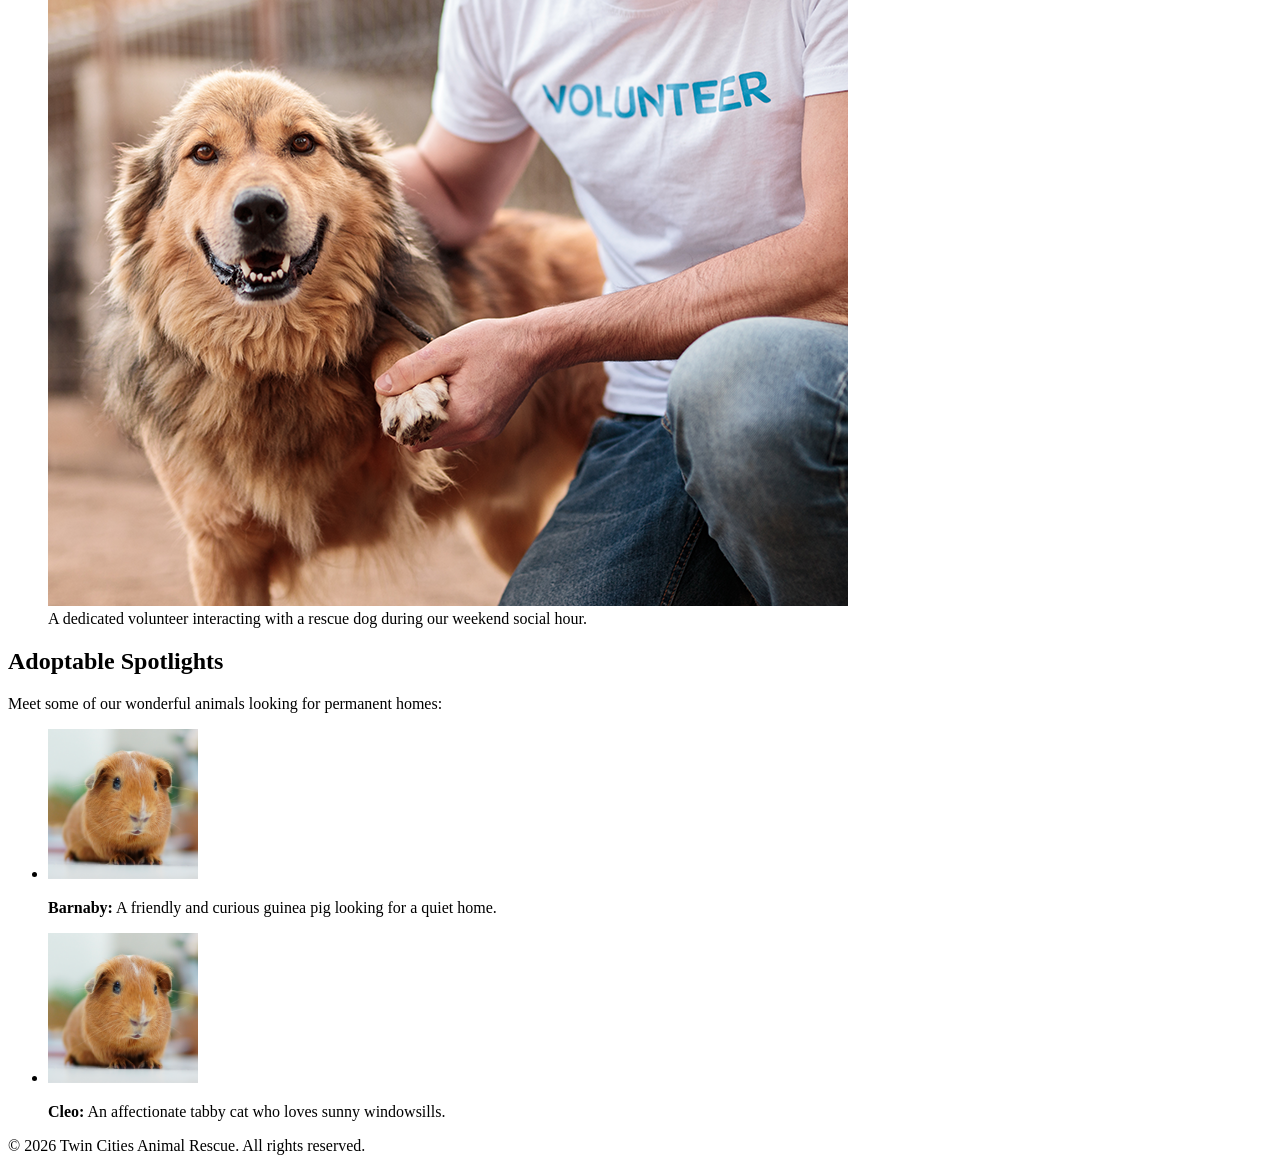
<file: services_v1.html>
<!DOCTYPE html>
<html lang="en">
<head>
    <meta charset="UTF-8">
    <title>Twin Cities Animal Rescue - Services & Adoption</title>
</head>
<body>
    <header>
        <img src="rescue-logo_c.png" alt="Twin Cities Animal Rescue Logo">
        <h1>Services & Adoption Programs</h1>
        <nav>
            <ul>
                <li><a href="index.html">Home</a></li>
                <li><a href="services.html">Services & Adoption</a></li>
                <li><a href="about.html">About Us</a></li>
                <li><a href="contact.html">Contact Us</a></li>
            </ul>
        </nav>
    </header>
    <main>
        <section>
            <h2>Our Programs</h2>
            <p>We offer comprehensive pet adoption, foster care coordination, and community volunteer programs to ensure every rescue animal finds a safe and nurturing environment.</p>
            <figure>
                <img src="rescue-volunteer_c.png" alt="Volunteer wearing a white shirt interacting gently with a fluffy rescue dog">
                <figcaption>A dedicated volunteer interacting with a rescue dog during our weekend social hour.</figcaption>
            </figure>
        </section>
        <section>
            <h2>Adoptable Spotlights</h2>
            <p>Meet some of our wonderful animals looking for permanent homes:</p>
            <ul>
                <li>
                    <img src="rescue-pet_c.png" alt="Brown and white guinea pig looking alertly at the camera" width="150">
                    <p><strong>Barnaby:</strong> A friendly and curious guinea pig looking for a quiet home.</p>
                </li>
                <li>
                    <img src="rescue-pet_c.png" alt="Tabby cat with striking green and amber eyes" width="150">
                    <p><strong>Cleo:</strong> An affectionate tabby cat who loves sunny windowsills.</p>
                </li>
            </ul>
        </section>
    </main>
    <footer>
        <p>&copy; 2026 Twin Cities Animal Rescue. All rights reserved.</p>
    </footer>
</body>
</html>
</file>
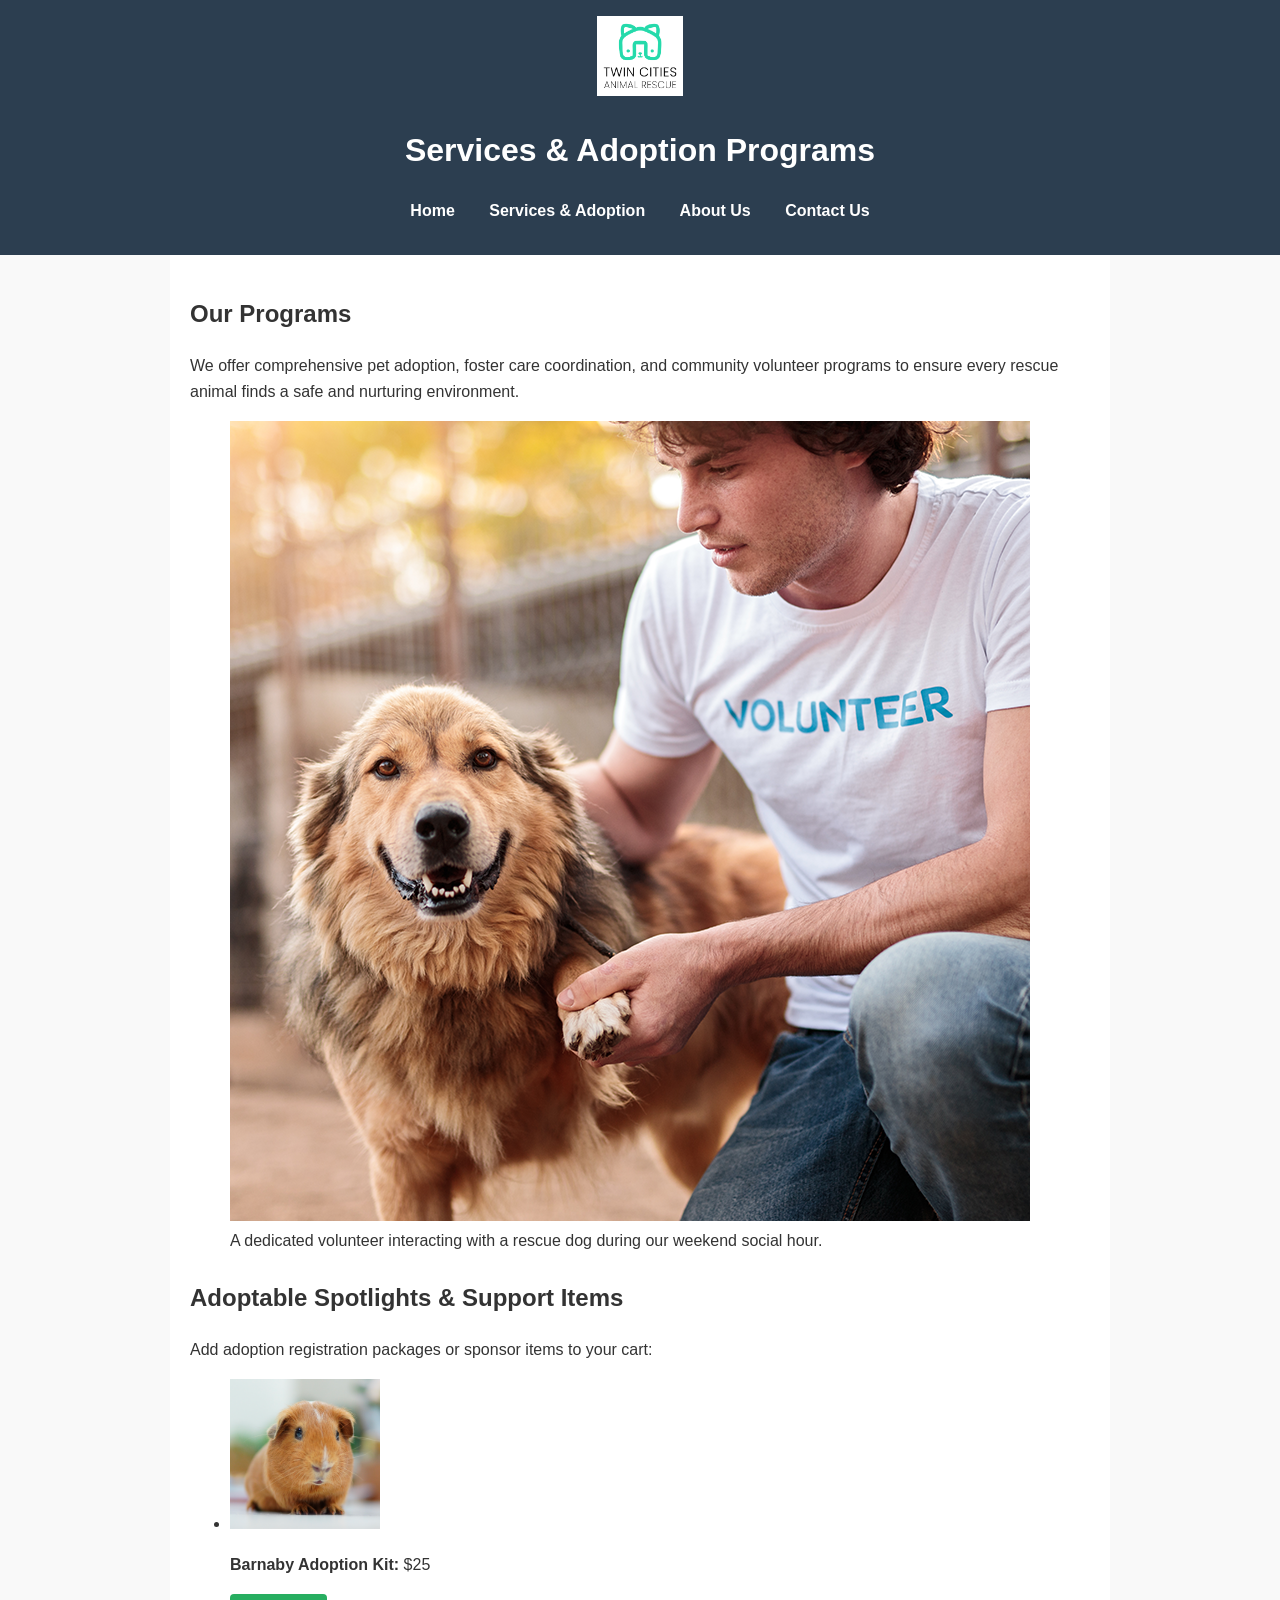
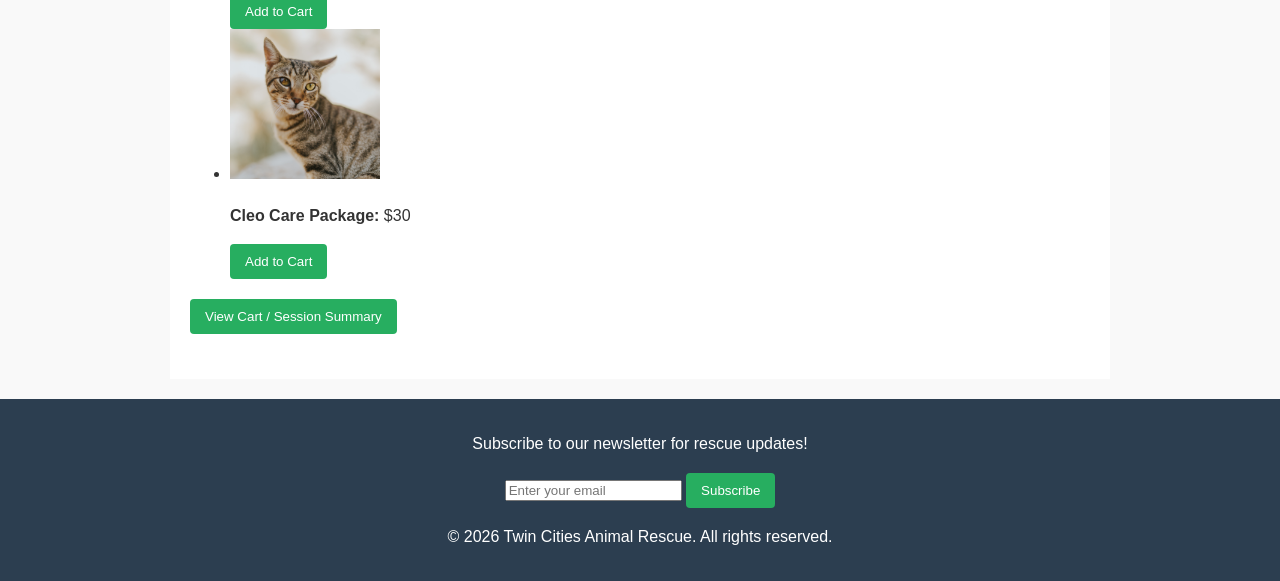
<file: services_v2.html>
<!DOCTYPE html>
<html lang="en">
<head>
    <meta charset="UTF-8">
    <title>Twin Cities Animal Rescue - Services & Adoption</title>
    <link rel="stylesheet" href="styles.css">
</head>
<body>
    <header>
        <img src="rescue-logo_c.png" alt="Twin Cities Animal Rescue Logo">
        <h1>Services & Adoption Programs</h1>
        <nav>
            <ul>
                <li><a href="index.html">Home</a></li>
                <li><a href="services.html">Services & Adoption</a></li>
                <li><a href="about.html">About Us</a></li>
                <li><a href="contact.html">Contact Us</a></li>
            </ul>
        </nav>
    </header>
    <main>
        <section>
            <h2>Our Programs</h2>
            <p>We offer comprehensive pet adoption, foster care coordination, and community volunteer programs to ensure every rescue animal finds a safe and nurturing environment.</p>
            <figure>
                <img src="rescue-volunteer_c.png" alt="Volunteer wearing a white shirt interacting gently with a fluffy rescue dog">
                <figcaption>A dedicated volunteer interacting with a rescue dog during our weekend social hour.</figcaption>
            </figure>
        </section>
        <section>
            <h2>Adoptable Spotlights & Support Items</h2>
            <p>Add adoption registration packages or sponsor items to your cart:</p>
            <ul>
                <li>
                    <img src="rescue-pet_c.png" alt="Brown and white guinea pig looking alertly at the camera" width="150">
                    <p><strong>Barnaby Adoption Kit:</strong> $25</p>
                    <button onclick="addToCart('Barnaby Adoption Kit', 25)">Add to Cart</button>
                </li>
                <li>
                    <img src="rescue-pet-spotlight_c.png" alt="Tabby cat with striking green and amber eyes" width="150">
                    <p><strong>Cleo Care Package:</strong> $30</p>
                    <button onclick="addToCart('Cleo Care Package', 30)">Add to Cart</button>
                </li>
            </ul>
            <div style="margin-top: 20px;">
                <button onclick="viewCart()">View Cart / Session Summary</button>
            </div>
        </section>
    </main>
    <footer>
        <p>Subscribe to our newsletter for rescue updates!</p>
        <input type="email" id="sub-email" placeholder="Enter your email">
        <button id="sub-btn">Subscribe</button>
        <p>&copy; 2026 Twin Cities Animal Rescue. All rights reserved.</p>
    </footer>

    <script>
        function addToCart(itemName, price) {
            let cart = JSON.parse(sessionStorage.getItem('cart')) || [];
            cart.push({ name: itemName, price: price });
            sessionStorage.setItem('cart', JSON.stringify(cart));
            alert(itemName + ' has been added to your cart!');
        }

        function viewCart() {
            let cart = JSON.parse(sessionStorage.getItem('cart')) || [];
            if (cart.length === 0) {
                alert('Your shopping cart is empty.');
            } else {
                let summary = 'Items in your cart:\n';
                let total = 0;
                cart.forEach((item, index) => {
                    summary += `${index + 1}. ${item.name} - $${item.price}\n`;
                    total += item.price;
                });
                summary += `\nTotal: $${total}`;
                alert(summary);
            }
        }

        document.getElementById('sub-btn').addEventListener('click', function() {
            const emailInput = document.getElementById('sub-email').value;
            if (emailInput) {
                alert('Thank you for subscribing, ' + emailInput + '!');
                document.getElementById('sub-email').value = '';
            } else {
                alert('Please enter a valid email address.');
            }
        });
    </script>
</body>
</html>
</file>
<file: styles.css>
body {
    font-family: Arial, sans-serif;
    margin: 0;
    padding: 0;
    line-height: 1.6;
    color: #333;
    background-color: #f9f9f9;
}

header {
    background-color: #2c3e50;
    color: #fff;
    padding: 1rem;
    text-align: center;
}

header img {
    max-height: 80px;
}

nav ul {
    list-style: none;
    padding: 0;
}

nav li {
    display: inline;
    margin: 0 15px;
}

nav a {
    color: #fff;
    text-decoration: none;
    font-weight: bold;
}

nav a:hover {
    text-decoration: underline;
}

main {
    padding: 20px;
    max-width: 900px;
    margin: auto;
    background: #fff;
}

section {
    margin-bottom: 25px;
}

footer {
    text-align: center;
    padding: 1rem;
    background-color: #2c3e50;
    color: #fff;
    margin-top: 20px;
}

button {
    background-color: #27ae60;
    color: white;
    border: none;
    padding: 10px 15px;
    cursor: pointer;
    border-radius: 4px;
}

button:hover {
    background-color: #219653;
}

.error-message {
    color: #c0392b;
    font-size: 0.85rem;
    margin-top: 4px;
    display: block;
}

input.error, select.error, textarea.error {
    border: 2px solid #c0392b;
}
</file>
